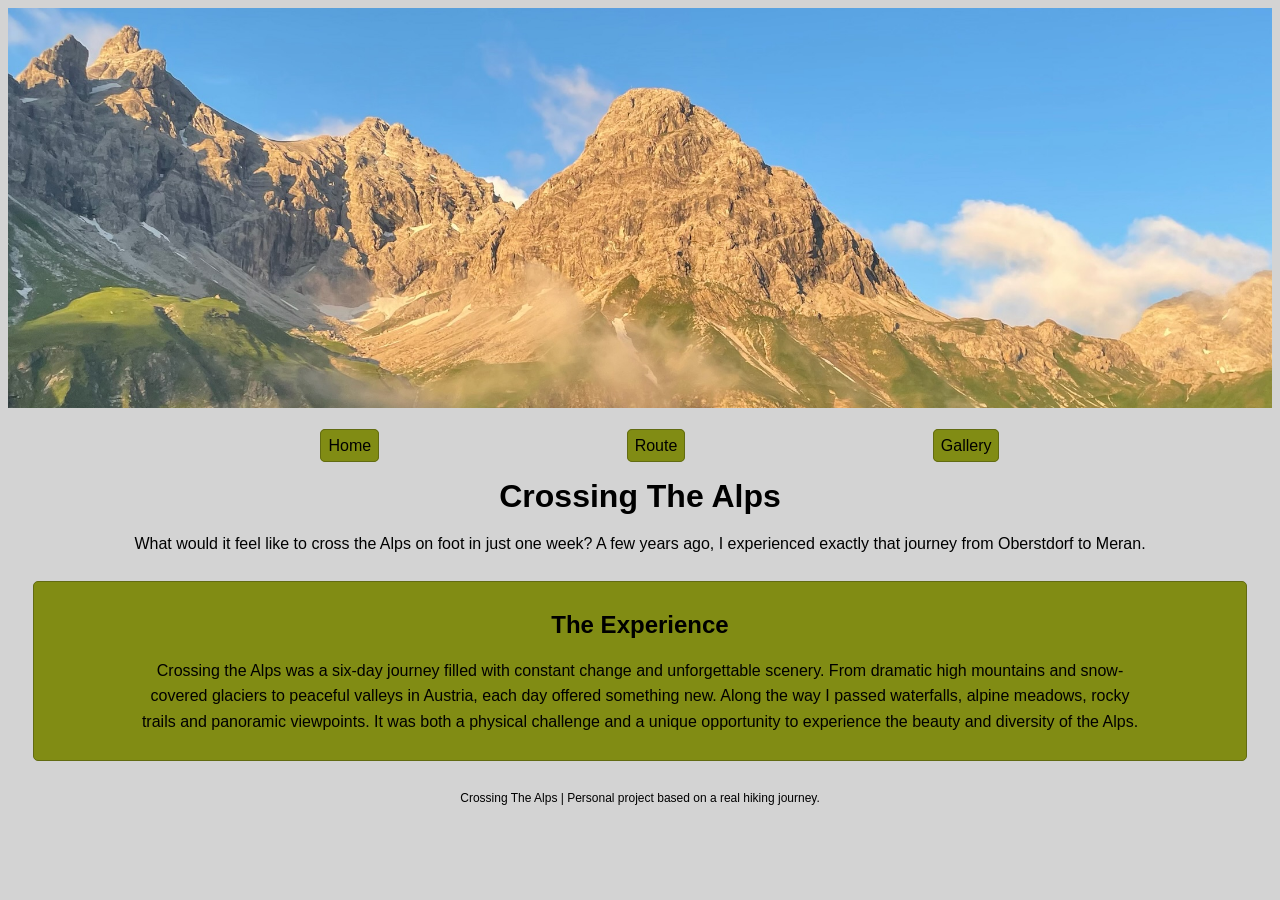
<file: HTML.Alps/index.html>
<!DOCTYPE html>
<html lang="en">
  <head>
    <meta charset="UTF-8">
    <meta name="viewport" content="width=device-width, initial-scale=1.0">
    <link rel="stylesheet" href="css/style.css">
    <title>crossing.the.alps</title>
  </head>
  <body>
    <a href="#main" class="skip-link">Skip to Main Content</a>
    <header>
      <nav>
      <div class="hero"></div>
       <ul class="flex">
        <li><a href="index.html">Home</a></li>
        <li><a href="route.html">Route</a></li>
        <li><a href="gallery.html">Gallery</a></li>
      </ul>
      </nav>
    <h1>Crossing The Alps</h1>
    <p>
     What would it feel like to cross the Alps on foot in just one week?
     A few years ago, I experienced exactly that journey from Oberstdorf to Meran.
    </p>
    </header>
    <main id="main">
    <div>
    <h2>The Experience</h2>
<p>
Crossing the Alps was a six-day journey filled with constant change and unforgettable scenery.
From dramatic high mountains and snow-covered glaciers to peaceful valleys in Austria,
each day offered something new.

Along the way I passed waterfalls, alpine meadows, rocky trails and panoramic viewpoints.
It was both a physical challenge and a unique opportunity to experience the beauty and diversity of the Alps.
</p>
 </div>
</main>
<footer>
<p>Crossing The Alps | Personal project based on a real hiking journey.</p>
</footer>
</body>
</file>
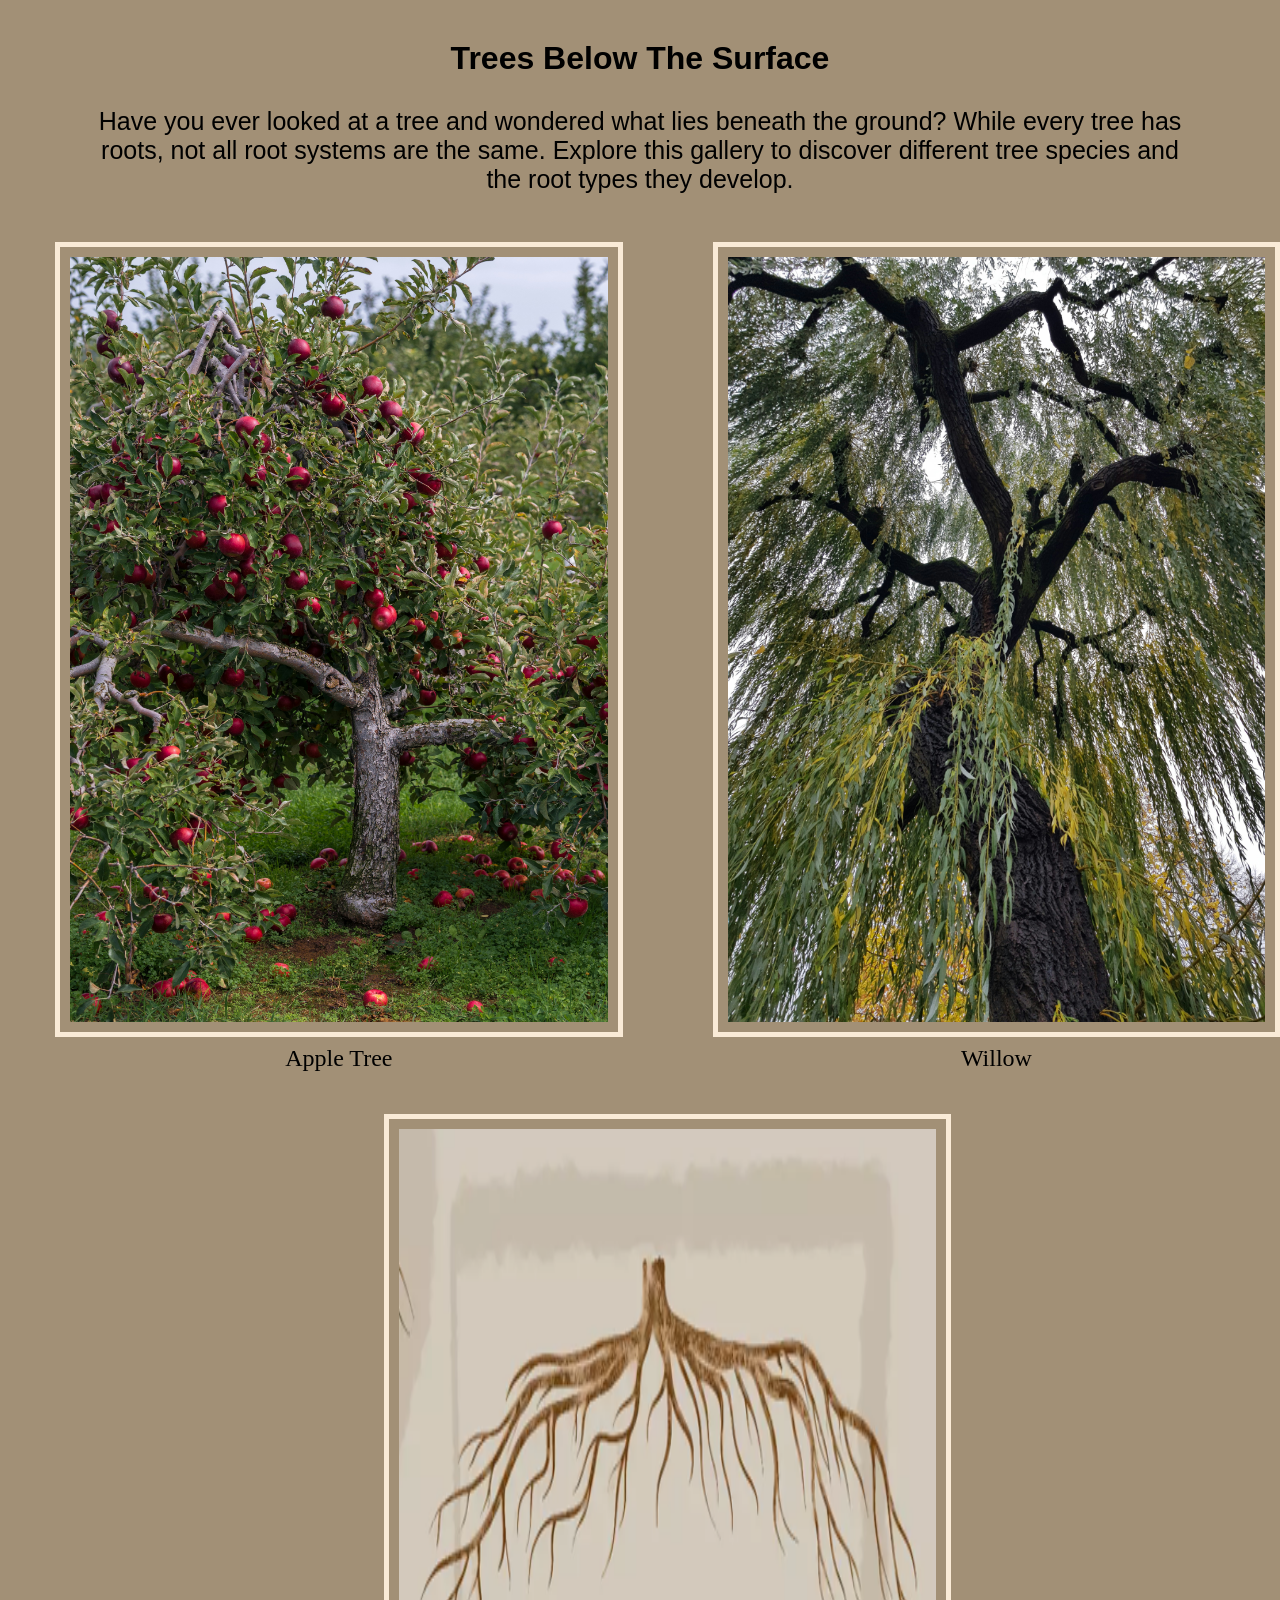
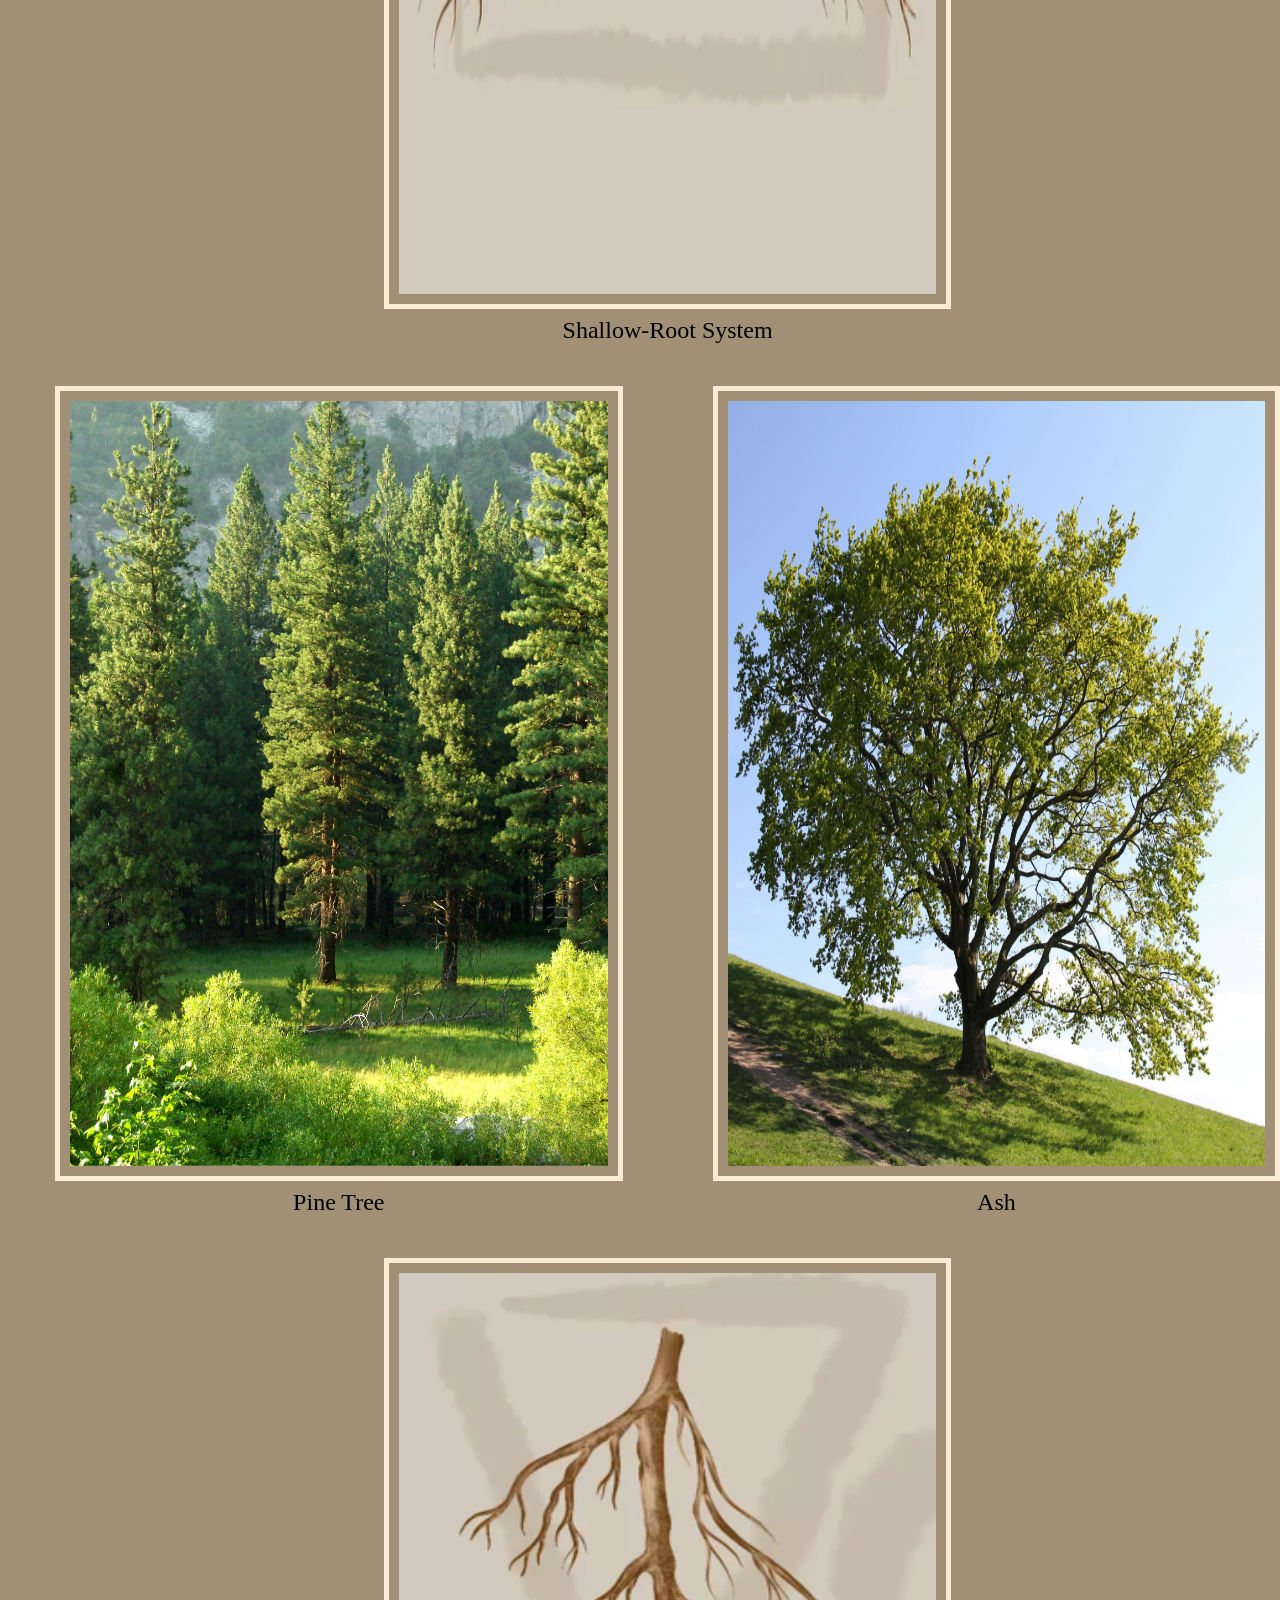
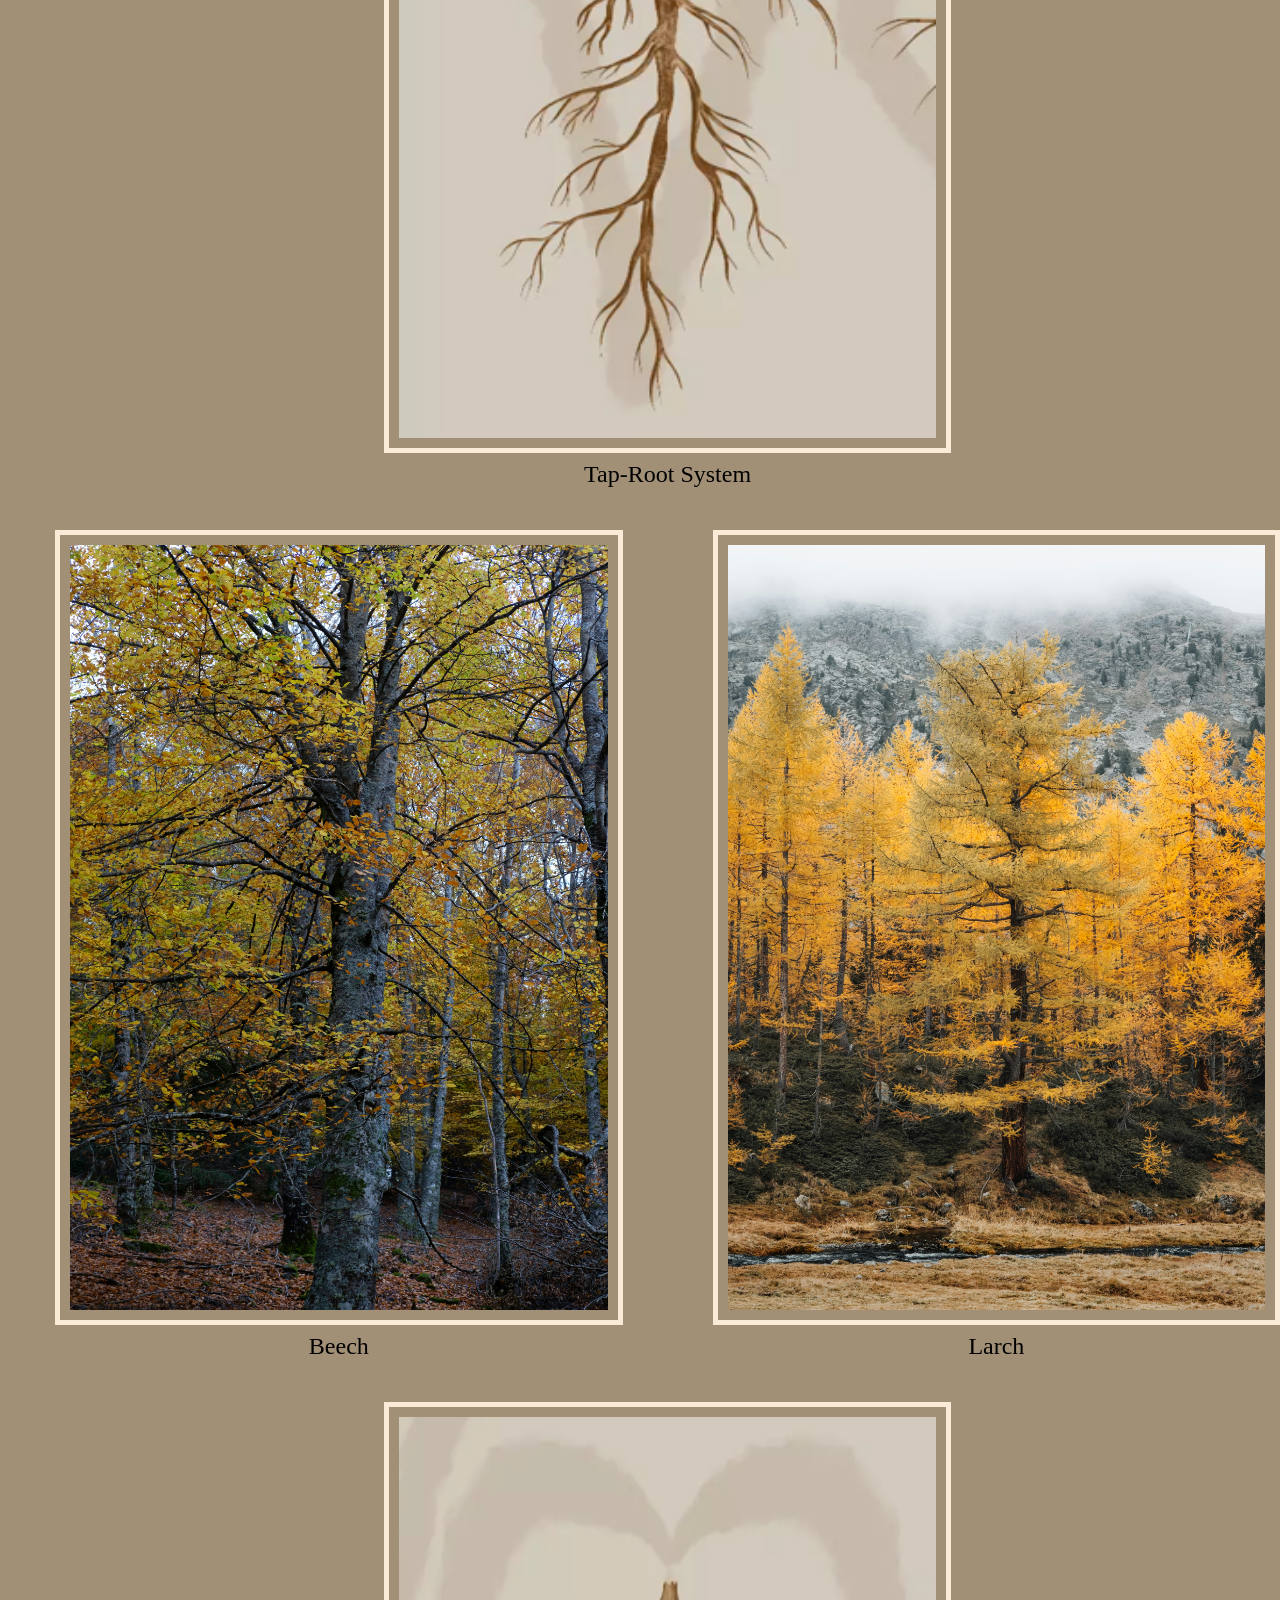
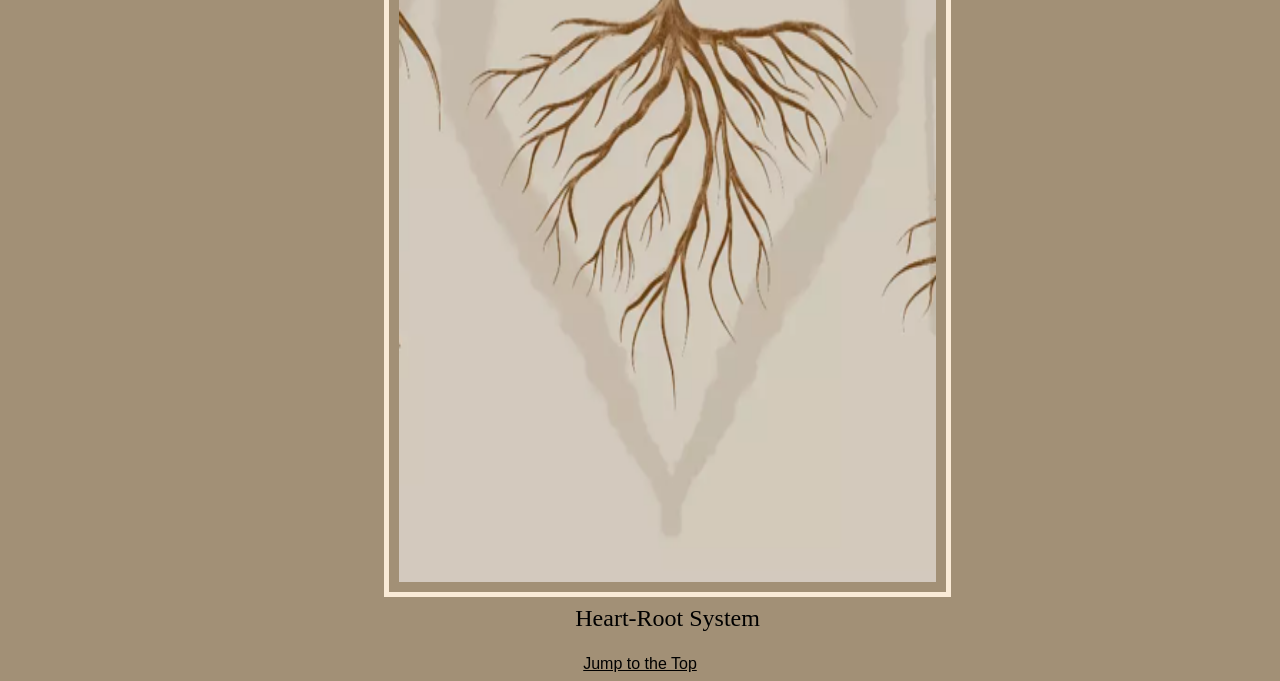
<file: Responsive-Design/index.html>
<!DOCTYPE html>
<html lang="en">

<head>
  <meta charset="UTF-8">
  <meta http-equiv="X-UA-Compatible" content="IE=edge">
  <meta name="viewport" content="width=device-width, initial-scale=1.0">
  <title>Final Project</title>
  <link rel="stylesheet" href="CSS/style.css">
</head>

<body>
  <header>
    <h1 id="top">Trees Below The Surface</h1>
  </header>

  <main>
   
    <p>Have you ever looked at a tree and wondered what lies beneath the ground? While every tree has roots, not all root systems are the same. Explore this gallery to discover different tree species and the root types they develop.
</p>
    
    <div class = "grid">
        <figure>
        <img src="Images/Apple.Tree.jpg" alt="An Apple Tree." width="200">
        <figcaption>Apple Tree</figcaption>
        </figure>
        <figure>
        <img src="Images/Willow.jpg" alt="A Willow in low angle shot." width="200">
        <figcaption>Willow</figcaption>
        </figure>
        <figure>
        <img src="Images/Shallow-root.System.png" alt="Illustration of a shallow-root system of a tree." width="200">
        <figcaption>Shallow-Root System</figcaption> 
        </figure>
        <figure>
        <img src="Images/Pine.Tree.jpg" alt="A meadow full of Pine trees on a sunny day." width="200">
        <figcaption>Pine Tree</figcaption>
        </figure>
        <figure>
        <img src="Images/Ash.jpg" alt="An Ash on a hill." width="200">
        <figcaption>Ash</figcaption>
        </figure>
        <figure>
        <img src="Images/Tap-root.System.png" alt="Illustration of a tap-root system of a tree." width="200">
        <figcaption>Tap-Root System</figcaption>
        </figure>
        <figure>
        <img src="Images/Beech.jpg" alt="A Beech in the forest in autumn." width="200">
        <figcaption>Beech</figcaption>
        </figure>
        <figure>
        <img src="Images/Larch.jpg" alt="A Larch on the border of a forest in autumn." width="200">
        <figcaption>Larch</figcaption>
        </figure>
        <figure>
        <img src="Images/Heart-root.System.png" alt="Illustration of a heart-root system of a tree." width="200">
        <figcaption>Heart-Root System</figcaption>
        </figure>
    </div>
  </main>

  <footer>
    <a href="#top">Jump to the Top</a>
  </footer>
</body>

</html>
</file>
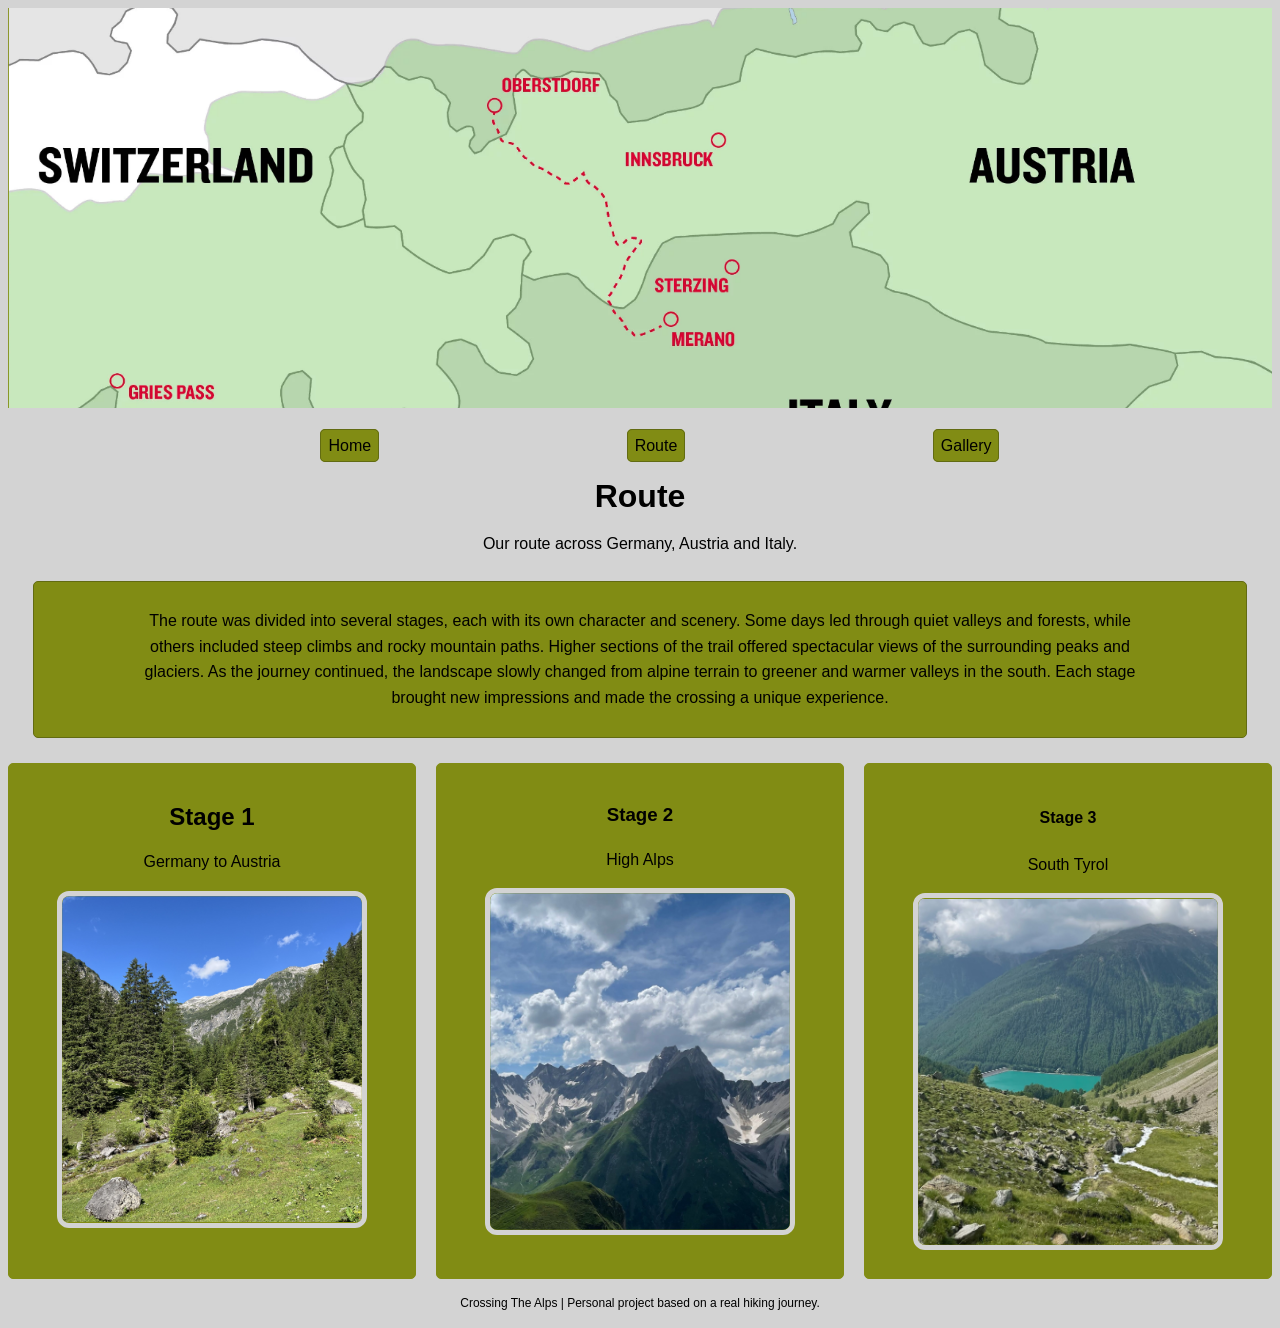
<file: HTML.Alps/route.html>
<!DOCTYPE html>
<html lang="en">
  <head>
    <meta charset="UTF-8">
    <meta name="viewport" content="width=device-width, initial-scale=1.0">
    <link rel="stylesheet" href="css/style.css">
    <title>crossing.the.alps</title>
  </head>
  <body>
    <a href="#main" class="skip-link">Skip to Main Content</a>
    <header>
      <nav>
      <div class="heroroute"></div>
       <ul class="flex">
        <li><a href="index.html">Home</a></li>
        <li><a href="route.html">Route</a></li>
        <li><a href="gallery.html">Gallery</a></li>
      </ul>
      </nav>
      <h1>Route</h1>
      <p>Our route across Germany, Austria and Italy.</p>
      </header>
    <main id="main">
    <div>
       <p>The route was divided into several stages, each with its own character and scenery. 
       Some days led through quiet valleys and forests, while others included steep climbs and rocky mountain paths. 
       Higher sections of the trail offered spectacular views of the surrounding peaks and glaciers. 
       As the journey continued, the landscape slowly changed from alpine terrain to greener and warmer valleys in the south. 
       Each stage brought new impressions and made the crossing a unique experience.
    </p>
    </div>
    <section class="route-grid">
    <div class="card">
        <h2>Stage 1</h2>
        <p>Germany to Austria</p>
        <img src="images/Tannen.jpg"
        alt="view from a valley filled with fir trees beneath stony mountains" width="300">
    </div>
     <div class="card">
        <h3>Stage 2</h3>
        <p>High Alps</p>
        <img src="images/Hochalpen.jpg"
        alt="stony peaks of mountains covered in snow" width="300">
    </div>
     <div class="card">
        <h4>Stage 3</h4>
        <p>South Tyrol</p>
    <img src="images/Stausee.jpeg"
        alt="view from a mountain on a turquoise water barrier in a valley" width="300">
    </div>
    </section>
</main>
<footer>
<p>Crossing The Alps | Personal project based on a real hiking journey.</p>
</footer>
</body>
</file>
<file: HTML.Alps/css/style.css>
body{ 
font-family:'Franklin Gothic Medium', 'Arial Narrow', Arial, sans-serif;
font-size: 16px;
text-align: center;
line-height: 160%;
background-color: lightgray;
}

.skip-link{
position:absolute;
top:-40px;
left:20px;
background:lightgray;
color:black;
padding:10px;
text-decoration:none;
z-index:100;
}

.skip-link:focus{
top:20px;
}

header{text-align: center;
}

.hero{background-image: url("../images/sonnengetraenkter-berg.png");
height: 400px;
background-color:rgb(129, 140, 20);
background-position: center;
background-repeat: no-repeat;
background-size: cover;
}

.heroroute{background-image: url("../images/e5.map.png");
height: 400px;
background-color:rgb(129, 140, 20);
background-position: center;
background-repeat: no-repeat;
background-size: cover;
}

.flex{
  display: flex;
  justify-content: space-evenly;
  flex-wrap: nowrap;
}

nav ul{
display:flex;
width: auto;
list-style-type: none;
margin: 25px 25px;
}

nav a{
  color:black;
  background-color: rgb(129, 140, 20);
  border: .5px solid rgb(98, 107, 18);
  border-radius: 5px;
  padding: 7px 7px;
  text-decoration:none;
}

nav a:hover{
  border: none;
}

main > div{text-align: center;
margin: 25px 25px;
border: .5px solid rgb(98, 107, 18);
padding: 10px 100px;
background-color: rgb(129, 140, 20);
border-radius: 5px;
}

.route-grid{
    display:grid;
  grid-template-columns: repeat(3, minmax(0, 1fr));
  gap: 20px;
}

.card{
    padding:20px;
    border:1px solid rgb(129, 140, 20);
    border-radius: 5px;
    width: 100%;
    box-sizing: border-box;
    background-color: rgb(129, 140, 20);
}

.card img{
  border: 5px solid lightgray;
  padding: .2px;
  border-radius: 12px;
}

.gallery-grid{
  display: grid;
  grid-template-columns: 40% 40%;
  justify-content: space-between;
  max-width: 900px;
  margin: 40px auto;
  align-items: start;
  row-gap: 20px;
}

.gallery-grid img {
  width: 100%;
  height: 65vh;
  object-fit: cover;
  border: 5px solid rgb(176, 176, 169);
  padding: 2px;
  margin: 0;
  box-sizing:border-box;
}

.gallery-grid img:nth-child(odd){
  border-radius: 12px;
}

.gallery-grid img:nth-child(even){
  border-radius:15px;
}

div img:hover{
  transform: scale(1.03);
  transition: 0.3s;
}

footer{
  font-size: 12px;
}

/* Tablet */
@media screen and (max-width: 1200px) {
  .route-grid {
    grid-template-columns: repeat(2, 1fr);
  }

}

/* Handy */
@media screen and (max-width: 750px) {
  .route-grid {
    grid-template-columns: 1fr;
  }
    .gallery-grid {
    grid-template-columns: 1fr;
  }

  .gallery-grid img{
    height: auto;
  }
  
  nav ul {
    display: flex;
    flex-direction: column;
    align-items: center;
    gap: 15px;
    padding: 0;
    margin: 14px 0;
    list-style-type: none;
  }

  nav a {
    display: block;
    padding: 10px 25px;
    width: 80vw;
    text-align: center;
  }
}
</file>
<file: Responsive-Design/CSS/style.css>
html{
    scroll-behavior: smooth;
}

body {
    background-color: rgb(162, 144, 118);
    text-align:center;
}

h1 {
    text-align: center;
    font-family:Arial, sans-serif;
    font-size: 32px;
    margin-top: 40px;
}

a {
    color: #000;
    font-family:Arial, sans-serif;
    text-align:center;
}

p {
   font-size: 25px;
   font-family:Arial, sans-serif;
   margin: 30px 90px
}

img{
  width:100%;
}

div img{
    width:150px;
    height: 150px;
    display:block;
    margin:auto;
}

div{
  display: inline-block;
  width: 24%;
  margin: 5px;
  padding: 2px;
}

.grid {
  display: grid;
  grid-template-columns: 1fr;
  justify-items: center;
  gap: 10px;
}

.grid img {
  width: 70vw;
  height: 75vh;
  border: 5px solid antiquewhite;
  padding: 10px;
  margin: 0;
}

figcaption{
    text-align: center;
    font-size: 18pt;
    margin-top: 8px;
}


@media screen and (min-width:772px){
    .grid 
    {display: grid;
    grid-template-columns: 2fr;
    }

    .grid img{
        border-radius: 600px;
        width: 35vw;
    }

    figure:last-child{
        grid-column: span 2;
    }
}

@media screen and (min-width: 992px){
     
     figure:nth-child(3n){
        grid-column: span 2;
    }

    .grid img{
       border-radius: 0px;
       width: 42vw;
       height: 85vh;
    }
}

@media (prefers-reduced-motion: reduce){
 a{
    text-decoration: none;
} 
}

@media (prefers-color-scheme: dark) {
 figure{
    background-color: rgb(67, 49, 14);
 }

 figcaption{
    color:antiquewhite;
 }

 .grid img{
    border-color:#000;
 }
}
</file>
